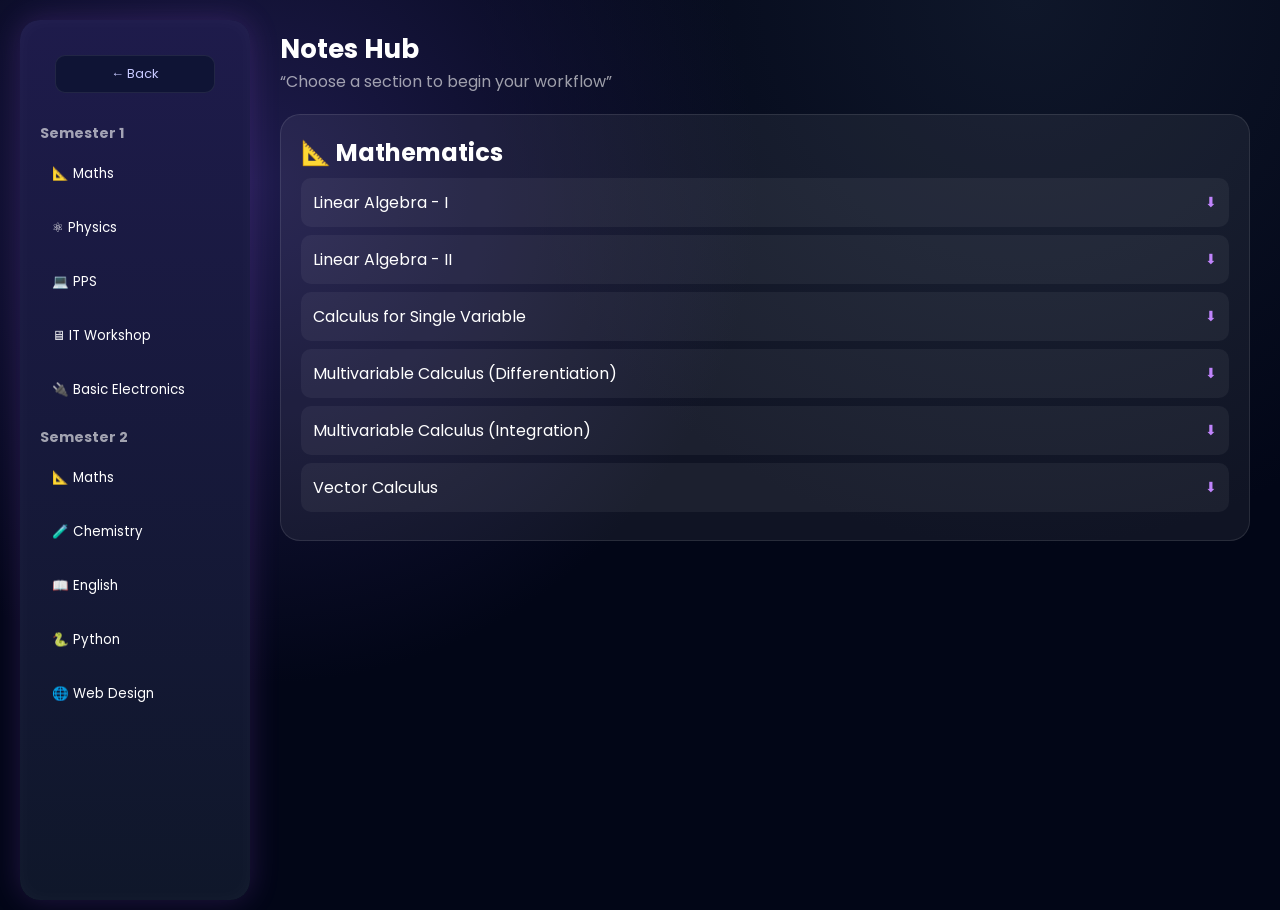
<file: notes.html>
<!DOCTYPE html>
<html lang="en">
<head>
<meta charset="UTF-8">
<meta name="viewport" content="width=device-width, initial-scale=1.0">
<title>StudySync Dashboard</title>

<link href="https://fonts.googleapis.com/css2?family=Poppins:wght@300;400;500;600&display=swap" rel="stylesheet">

<style>
*{margin:0;padding:0;box-sizing:border-box;font-family:'Poppins',sans-serif;}

body{
  display:flex;
  color:white;
  overflow:hidden;

  background:
    radial-gradient(circle at 20% 20%, #1e1b4b, transparent 40%),
    radial-gradient(circle at 80% 0%, #0f172a, transparent 40%),
    #020617;
}

@keyframes bg{
  0%{background-position:0%}
  50%{background-position:100%}
  100%{background-position:0%}
}

.sidebar{
  width:230px;
  height:calc(100vh - 20px);

  margin:20px 0 10px 20px;  
  padding:20px;

  display:flex;
  flex-direction:column;

  background: linear-gradient(180deg, #1e1b4b, #0f172a);
  border-radius:20px;

  box-shadow:
    0 0 30px rgba(168,85,247,0.2),
    inset 0 0 20px rgba(255,255,255,0.03);
}


.menu h4{
  margin:15px 0 8px;
  font-size:14px;
  opacity:0.6;
}


.unit span,
.unit{
  cursor: pointer;
}

.menu button{
  display:flex;
  align-items:center;   
  gap:10px;             

  width:100%;
  padding:12px;
  margin-bottom:10px;

  border:none;
  border-radius:12px;

  background:transparent;
  color:white;

  cursor:pointer;
}


.menu button i,
.menu button span{
  display:flex;
  align-items:center;
}


.menu button.active{
  background: linear-gradient(90deg,#6366f1,#a855f7);
  box-shadow: 0 0 15px rgba(168,85,247,0.5);
}


.menu button:hover{
  background: rgba(168,85,247,0.15);
  transform: translateX(5px);
}

.main{
  flex:1;
  padding:30px;
  overflow-y:auto;
}

.header h1{font-size:26px;}
.header p{opacity:0.6;}

.card{
  margin-top:20px;
  padding:20px;
  border-radius:20px;
  background:rgba(255,255,255,0.06);
  border:1px solid rgba(255,255,255,0.1);
}

.unit{
  padding:12px;
  margin:8px 0;
  border-radius:10px;
  background:rgba(255,255,255,0.05);
  display:flex;
  justify-content:space-between;
  align-items:center;
  transition:0.25s;
}

.unit:hover{
  transform:translateX(8px);
  background:rgba(168,85,247,0.2);
}

.download{
  text-decoration:none;
  color:#c084fc;
  font-size:14px;
}


.back-btn{
  background:#0f1435;
  border:1px solid rgba(255,255,255,0.08);
  color:#c7c9ff;
  padding:8px 14px;
  border-radius:10px;
  cursor:pointer;
  font-size:13px;
  margin:15px;
  transition:0.3s;
}

.back-btn:hover{
  background:#8b5cf6;
  color:#fff;
  box-shadow:0 0 15px rgba(139,92,246,0.5);
}


.section{display:none;}
.active{display:block;}
</style>
</head>

<body>

<button class="hamburger-btn" id="hamburgerBtn" aria-label="Toggle menu">
  <span></span><span></span><span></span>
</button>
<div class="sidebar-overlay" id="sidebarOverlay"></div>

<div class="sidebar">

  <button class="back-btn" onclick="window.location.href='index.html'">
  ← Back
</button>

  <div class="menu">
    <h4>Semester 1</h4>
    <button onclick="show('math1')">📐 Maths</button>
    <button onclick="show('physics1')">⚛ Physics</button>
    <button onclick="show('pps1')">💻 PPS</button>
    <button onclick="show('it1')">🖥 IT Workshop</button>
    <button onclick="show('be1')">🔌 Basic Electronics</button>

    <h4>Semester 2</h4>
    <button onclick="show('math2')">📐 Maths</button>
    <button onclick="show('chem2')">🧪 Chemistry</button>
    <button onclick="show('eng2')">📖 English</button>
    <button onclick="show('py2')">🐍 Python</button>
    <button onclick="show('web2')">🌐 Web Design</button>
  </div>
</div>

<div class="main">

<div class="header">
  <h1>Notes Hub</h1>
  <p>“Choose a section to begin your workflow”</p>
</div>



<!-- ================= SEM 1 ================= -->

<div id="math1" class="section active">
  <div class="card">
    <h2>📐 Mathematics</h2>
    <div class="unit">Linear Algebra - I <a href="m1.pdf" class="download">⬇</a></div>
    <div class="unit">Linear Algebra - II <a href="m2.pdf" class="download">⬇</a></div>
    <div class="unit">Calculus for Single Variable <a href="m3.pdf" class="download">⬇</a></div>
    <div class="unit">Multivariable Calculus (Differentiation) <a href="m4.pdf" class="download">⬇</a></div>
    <div class="unit">Multivariable Calculus (Integration) <a href="m5.pdf" class="download">⬇</a></div>
    <div class="unit">Vector Calculus <a href="m6.pdf" class="download">⬇</a></div>
  </div>
</div>

<div id="physics1" class="section">
  <div class="card">
    <h2>⚛ Physics</h2>
    <div class="unit">Wave Optics<a href="phy1.pdf" class="download">⬇</a></div>
    <div class="unit">Laser and Fiber Optics <a href="phy2.pdf" class="download">⬇</a></div>
    <div class="unit">Ouantum Mechanics<a href="phy3.pdf" class="download">⬇</a></div>
    <div class="unit">Semiconductors<a href="phy4.pdf" class="download">⬇</a></div>
    <div class="unit">Magnestism and Electromagnetic Induction<a href="phy5.pdf" class="download">⬇</a></div>
    
  </div>
</div>

<div id="pps1" class="section">
  <div class="card">
    <h2>💻 PPS</h2>
    <div class="unit">Introduction to Programming <a href="c1.pdf" class="download">⬇</a></div>
    <div class="unit">Operators, Conditional Branching & Loops  <a href="c2.pdf" class="download">⬇</a></div>
    <div class="unit">User Defined Functions<a href="c3.pdf" class="download">⬇</a></div>
    <div class="unit">Array & String <a href="c4.pdf" class="download">⬇</a></div>
    <div class="unit">Basic Algorithm <a href="c5.pdf" class="download">⬇</a></div>
    <div class="unit">Function and Recursion <a href="c6.pdf" class="download">⬇</a></div>
    <div class="unit">Structure, Function and Pointers <a href="c7.pdf" class="download">⬇</a></div>
  </div>
</div>

<div id="it1" class="section">
  <div class="card">
    <h2>🖥 IT Workshop</h2>
    <div class="unit">Compute Hardware and Peripherals <a href="it1.pdf" class="download">⬇</a></div>
    <div class="unit">Internet and Web Technologies <a href="it2.pdf" class="download">⬇</a></div>
    <div class="unit">Microsoft Word <a href="it3.pdf" class="download">⬇</a></div>
    <div class="unit">LaTeX <a href="it4.pdf" class="download">⬇</a></div>
    <div class="unit">Microsoft Excel <a href="it5.pdf" class="download">⬇</a></div>
    <div class="unit">Microsoft PowerPoint <a href="it6.pdf" class="download">⬇</a></div>
  </div>
</div>

<div id="be1" class="section">
  <div class="card">
    <h2>🔌 Basic Electronics</h2>
    <div class="unit">Semiconductor Devices <a href="be1.pdf" class="download">⬇</a></div>
    <div class="unit">Bipolar Junction Transistor (BJT) <a href="be2.pdf" class="download">⬇</a></div>
    <div class="unit">Field-Effect Transistor (FET) <a href="be3.pdf" class="download">⬇</a></div>
    <div class="unit">Operational Amplifier (Op-Amps) <a href="be4.pdf" class="download">⬇</a></div>
    <div class="unit">Fundamentals of Digital Electronics <a href="be5.pdf" class="download">⬇</a></div>
  </div>
</div>



<!-- ================= SEM 2 ================= -->

<div id="math2" class="section">
  <div class="card">
    <h2>📐 Mathematics</h2>
    <div class="unit">Complex Analysis 1 <a href="ma1.pdf" class="download">⬇</a></div>    <div class="unit">Complex Analysis 2 <a href="ma2.pdf" class="download">⬇</a></div>
    <div class="unit">Ordinary Differential Equation <a href="ma3.pdf" class="download">⬇</a></div>
    <div class="unit">Laplace Transform <a href="ma4.pdf" class="download">⬇</a></div>
    <div class="unit">Fourier Series <a href="ma5.pdf" class="download">⬇</a></div>
    
  </div>
</div>

<div id="chem2" class="section">
  <div class="card">
    <h2>🧪 Chemistry</h2>
    <div class="unit">Atomic & Molecular Structure <a href="ch1.pdf" class="download">⬇</a></div>
    <div class="unit">Spectroscopy <a href="ch2.pdf" class="download">⬇</a></div>
    <div class="unit">Electrochemistry & Fuels Cells <a href="ch3.pdf" class="download">⬇</a></div>
    <div class="unit">Chemical Equilibrium <a href="ch4.pdf" class="download">⬇</a></div>
    <div class="unit">Water Chemistry <a href="ch5.pdf" class="download">⬇</a></div>
    <div class="unit">Polymer & Plastic <a href="ch6.pdf" class="download">⬇</a></div>
    <div class="unit">Organic Reaction & Drug Synthesis A Drug Molecule <a href="ch7.pdf" class="download">⬇</a></div>
  </div>
</div>

<div id="eng2" class="section">
  <div class="card">
    <h2>📖 English</h2>
    <div class="unit">Vocabulary Building <a href="en1.pdf" class="download">⬇</a></div>
    <div class="unit">Basic Strategy Skills <a href="en2.pdf" class="download">⬇</a></div>
    <div class="unit">Common Errors <a href="en3.pdf" class="download">⬇</a></div>
    <div class="unit">Appropriate Writing <a href="en4.pdf" class="download">⬇</a></div>
    <div class="unit">Formal Writing Practice <a href="en5.pdf" class="download">⬇</a></div>
    <div class="unit">Comprehension <a href="en6.pdf" class="download">⬇</a></div>
  </div>
</div>

<div id="py2" class="section">
  <div class="card">
    <h2>🐍 Python</h2>
    <div class="unit">Input & Output <a href="py1.pdf" class="download">⬇</a></div>
    <div class="unit">Control Flow <a href="py2.pdf" class="download">⬇</a></div>
    <div class="unit">Functions & Loops <a href="py3.pdf" class="download">⬇</a></div>
    <div class="unit">Strings <a href="py4.pdf" class="download">⬇</a></div>
    <div class="unit">Lists <a href="py5.pdf" class="download">⬇</a></div>
    <div class="unit">Dictionaries, Tuples and Sets <a href="py6.pdf" class="download">⬇</a></div>
  </div>
</div>

<div id="web2" class="section">
  <div class="card">
    <h2>🌐 Web Design</h2>
    <div class="unit">Fundamentals of Web Design <a href="wd1.pdf" class="download">⬇</a></div>
    <div class="unit">HTML5 <a href="wd2.pdf" class="download">⬇</a></div>
    <div class="unit">CSS <a href="wd3.pdf" class="download">⬇</a></div>
    <div class="unit">JavaScript <a href="wd4.pdf" class="download">⬇</a></div>
    <div class="unit">Advanced JavaScript <a href="wd5.pdf" class="download">⬇</a></div>
  </div>
</div>

</div>

<style>
/* ===== NOTES RESPONSIVE ===== */

.hamburger-btn {
  display: none;
  flex-direction: column;
  justify-content: center;
  gap: 5px;
  position: fixed;
  top: 16px;
  left: 16px;
  z-index: 9999;
  background: rgba(30,27,75,0.95);
  border: 1px solid rgba(168,85,247,0.4);
  border-radius: 12px;
  padding: 10px;
  width: 46px;
  height: 46px;
  cursor: pointer;
  box-shadow: 0 0 20px rgba(168,85,247,0.3);
  transition: 0.3s;
}

.hamburger-btn span {
  display: block;
  width: 22px;
  height: 2px;
  background: white;
  border-radius: 3px;
  transition: 0.3s;
}

.hamburger-btn.active span:nth-child(1){ transform: translateY(7px) rotate(45deg); }
.hamburger-btn.active span:nth-child(2){ opacity: 0; }
.hamburger-btn.active span:nth-child(3){ transform: translateY(-7px) rotate(-45deg); }

.sidebar-overlay {
  display: none;
  position: fixed;
  inset: 0;
  background: rgba(0,0,0,0.6);
  z-index: 998;
}
.sidebar-overlay.active { display: block; }

@media (max-width: 768px) {
  body { overflow: auto; flex-direction: column; }

  .hamburger-btn { display: flex; }

  .sidebar {
    position: fixed;
    top: 0; left: 0;
    height: 100vh;
    width: 260px;
    z-index: 999;
    margin: 0;
    border-radius: 0 20px 20px 0;
    transform: translateX(-100%);
    transition: transform 0.35s ease;
    overflow-y: auto;
  }

  .sidebar.open { transform: translateX(0); }

  .main {
    padding: 16px;
    padding-top: 70px;
    overflow-y: auto;
    flex: 1;
  }

  .header h1 { font-size: clamp(1.3rem, 5vw, 2rem); }

  .card { padding: 14px; }

  .unit {
    flex-direction: row;
    flex-wrap: wrap;
    gap: 6px;
    font-size: 13px;
  }

  .download { font-size: 18px; }

  .menu button { font-size: 13px; padding: 10px; }
}

@media (max-width: 400px) {
  .unit { font-size: 12px; }
}
</style>

<script>
function show(id){
  document.querySelectorAll(".section").forEach(s=>s.classList.remove("active"));
  document.getElementById(id).classList.add("active");
}

const hamburgerBtn = document.getElementById('hamburgerBtn');
const sidebar = document.querySelector('.sidebar');
const overlay = document.getElementById('sidebarOverlay');

hamburgerBtn.addEventListener('click', () => {
  sidebar.classList.toggle('open');
  overlay.classList.toggle('active');
  hamburgerBtn.classList.toggle('active');
});
overlay.addEventListener('click', () => {
  sidebar.classList.remove('open');
  overlay.classList.remove('active');
  hamburgerBtn.classList.remove('active');
});

// Close on menu button click (mobile)
document.querySelectorAll('.menu button').forEach(btn => {
  btn.addEventListener('click', () => {
    if(window.innerWidth < 768){
      sidebar.classList.remove('open');
      overlay.classList.remove('active');
      hamburgerBtn.classList.remove('active');
    }
  });
});
</script>

</body>
</html>
</file>
